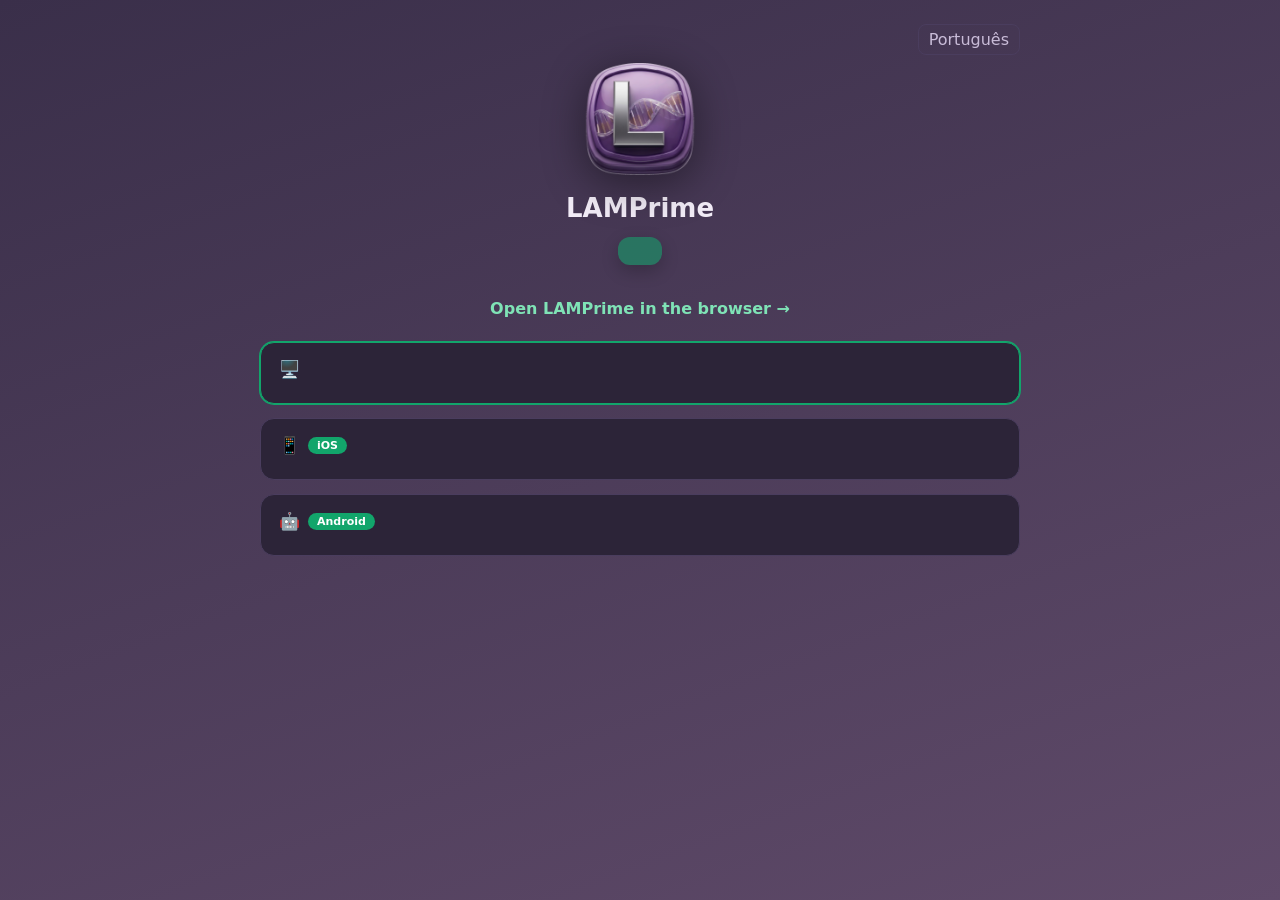
<file: install_LAMPrime.html>
<!DOCTYPE html>
<html lang="en">
<head>
  <meta charset="utf-8">
  <meta name="viewport" content="width=device-width, initial-scale=1">
  <title>Install LAMPrime</title>
  <meta name="description" content="Install LAMPrime as an app on Windows, macOS, iOS, Android or Linux — one click, works offline, no store needed.">
  <link rel="manifest" href="manifest.webmanifest">
  <meta name="theme-color" content="#5f4a69">
  <link rel="icon" href="icons/favicon-32.png" sizes="32x32" type="image/png">
  <link rel="apple-touch-icon" href="icons/apple-touch-icon-180.png">
  <meta name="apple-mobile-web-app-capable" content="yes">
  <meta name="apple-mobile-web-app-title" content="LAMPrime">
  <meta name="mobile-web-app-capable" content="yes">
  <style>
    :root{--bg:#3a2f4a;--bg2:#5f4a69;--card:#2c2438;--text:#f2ecf7;--muted:#c9bcd8;--accent:#12a56b;--border:#4a3d5e}
    *{box-sizing:border-box}
    body{margin:0;font-family:system-ui,-apple-system,"Segoe UI",Roboto,Arial,sans-serif;color:var(--text);
      background:linear-gradient(160deg,var(--bg),var(--bg2));min-height:100vh;padding:24px 16px}
    .wrap{max-width:760px;margin:0 auto}
    .hero{text-align:center;margin:8px 0 24px}
    .hero img{width:112px;height:112px;filter:drop-shadow(0 8px 22px rgba(0,0,0,.45))}
    h1{margin:14px 0 4px;font-size:26px}
    .sub{color:var(--muted);margin:0 0 8px;font-size:15px}
    .langbtn{background:transparent;border:1px solid var(--border);color:var(--muted);border-radius:8px;padding:5px 10px;cursor:pointer;font:inherit}
    .cta{display:inline-flex;gap:10px;align-items:center;background:var(--accent);color:#fff;border:none;
      border-radius:12px;padding:14px 22px;font-size:16px;font-weight:800;cursor:pointer;margin:10px 0;
      box-shadow:0 6px 18px rgba(0,0,0,.4)}
    .cta[disabled]{opacity:.55;cursor:default}
    .note{color:var(--muted);font-size:13px;margin:2px 0 18px}
    .cards{display:grid;gap:14px}
    .card{background:var(--card);border:1px solid var(--border);border-radius:14px;padding:16px 18px}
    .card.active{border-color:var(--accent);box-shadow:0 0 0 1px var(--accent)}
    .card h2{margin:0 0 8px;font-size:17px;display:flex;align-items:center;gap:8px}
    .card ol{margin:6px 0 0;padding-left:20px;line-height:1.6}
    .badge{font-size:11px;background:var(--accent);color:#fff;border-radius:20px;padding:2px 9px;font-weight:700}
    a{color:#7fe3b6}
    .foot{text-align:center;color:var(--muted);font-size:12px;margin-top:22px}
    kbd{background:#1c1726;border:1px solid var(--border);border-radius:5px;padding:1px 6px;font-size:12px}
    [data-lang]{display:none}
    .open{display:inline-block;margin-top:6px;color:#7fe3b6;font-weight:700;text-decoration:none}
  </style>
</head>
<body>
  <div class="wrap">
    <div style="text-align:right"><button class="langbtn" id="lang" type="button">Português</button></div>
    <div class="hero">
      <img src="icons/icon-512.png" alt="LAMPrime icon">
      <h1>LAMPrime</h1>
      <p class="sub" data-lang="en">Install the LAMP primer designer as an app — runs offline, keeps your sequences on your device.</p>
      <p class="sub" data-lang="pt">Instale o desenhador de primers LAMP como aplicativo — funciona offline e mantém suas sequências no seu dispositivo.</p>
      <div>
        <button class="cta" id="install" type="button" disabled>
          <span data-lang="en">Install app</span><span data-lang="pt">Instalar aplicativo</span>
        </button>
      </div>
      <p class="note" id="hint">
        <span data-lang="en">If the button is greyed out, use the manual steps for your platform below.</span>
        <span data-lang="pt">Se o botão estiver desabilitado, use os passos manuais da sua plataforma abaixo.</span>
      </p>
      <a class="open" href="LAMPrime_en.html" data-lang="en">Open LAMPrime in the browser →</a>
      <a class="open" href="LAMPrime.html" data-lang="pt">Abrir o LAMPrime no navegador →</a>
    </div>

    <div class="cards">
      <div class="card" id="c-desktop">
        <h2>🖥️ <span data-lang="en">Windows / macOS / Linux — Chrome or Edge</span><span data-lang="pt">Windows / macOS / Linux — Chrome ou Edge</span> <span class="badge" data-lang="en">desktop</span><span class="badge" data-lang="pt">desktop</span></h2>
        <ol data-lang="en">
          <li>Click <b>Install app</b> above, or the install icon (a small screen with a down-arrow) at the right of the address bar.</li>
          <li>Confirm <b>Install</b>. LAMPrime opens in its own window and gets a Start-menu / Launchpad entry.</li>
          <li>It works offline from then on.</li>
        </ol>
        <ol data-lang="pt">
          <li>Clique em <b>Instalar aplicativo</b> acima, ou no ícone de instalação (uma telinha com seta para baixo) à direita da barra de endereço.</li>
          <li>Confirme <b>Instalar</b>. O LAMPrime abre em janela própria e ganha atalho no menu Iniciar / Launchpad.</li>
          <li>A partir daí, funciona offline.</li>
        </ol>
      </div>

      <div class="card" id="c-ios">
        <h2>📱 <span data-lang="en">iPhone / iPad — Safari</span><span data-lang="pt">iPhone / iPad — Safari</span> <span class="badge">iOS</span></h2>
        <ol data-lang="en">
          <li>Open this page in <b>Safari</b> (not Chrome).</li>
          <li>Tap the <b>Share</b> button (the square with an up-arrow).</li>
          <li>Choose <b>Add to Home Screen</b>, then <b>Add</b>. The LAMPrime icon appears on your Home Screen.</li>
        </ol>
        <ol data-lang="pt">
          <li>Abra esta página no <b>Safari</b> (não no Chrome).</li>
          <li>Toque no botão <b>Compartilhar</b> (o quadrado com seta para cima).</li>
          <li>Escolha <b>Adicionar à Tela de Início</b> e depois <b>Adicionar</b>. O ícone do LAMPrime aparece na tela inicial.</li>
        </ol>
      </div>

      <div class="card" id="c-android">
        <h2>🤖 <span data-lang="en">Android — Chrome</span><span data-lang="pt">Android — Chrome</span> <span class="badge">Android</span></h2>
        <ol data-lang="en">
          <li>Tap <b>Install app</b> above, or open the <kbd>⋮</kbd> menu.</li>
          <li>Choose <b>Install app</b> / <b>Add to Home screen</b>, then confirm.</li>
        </ol>
        <ol data-lang="pt">
          <li>Toque em <b>Instalar aplicativo</b> acima, ou abra o menu <kbd>⋮</kbd>.</li>
          <li>Escolha <b>Instalar aplicativo</b> / <b>Adicionar à tela inicial</b> e confirme.</li>
        </ol>
      </div>
    </div>

    <p class="foot">
      <span data-lang="en">No app store, no account, no download of an installer. LAMPrime keeps working with no network after the first visit.</span>
      <span data-lang="pt">Sem loja de aplicativos, sem conta, sem baixar instalador. O LAMPrime continua funcionando sem internet após a primeira visita.</span>
    </p>
  </div>

  <script>
    // idioma: detecta e permite alternar
    function setLang(l){
      document.documentElement.lang = l;
      document.querySelectorAll('[data-lang]').forEach(el=>{ el.style.display = (el.getAttribute('data-lang')===l)?'':'none'; });
      document.getElementById('lang').textContent = (l==='pt')?'English':'Português';
    }
    setLang((navigator.language||'en').toLowerCase().startsWith('pt')?'pt':'en');
    document.getElementById('lang').onclick = ()=> setLang(document.documentElement.lang==='pt'?'en':'pt');

    // destaca a plataforma detectada
    const ua = navigator.userAgent;
    let id = 'c-desktop';
    if(/iPhone|iPad|iPod/i.test(ua) || (navigator.platform==='MacIntel' && navigator.maxTouchPoints>1)) id='c-ios';
    else if(/Android/i.test(ua)) id='c-android';
    const card = document.getElementById(id); if(card) card.classList.add('active');

    // botão de instalação nativo (Chrome/Edge/Android)
    let deferred;
    const btn = document.getElementById('install');
    window.addEventListener('beforeinstallprompt', (e)=>{ e.preventDefault(); deferred=e; btn.disabled=false; });
    btn.addEventListener('click', async ()=>{ if(!deferred) return; btn.disabled=true; deferred.prompt(); await deferred.userChoice; deferred=null; });
    window.addEventListener('appinstalled', ()=>{ btn.disabled=true; document.getElementById('hint').textContent='✓ Installed'; });

    // registra o service worker (offline)
    if('serviceWorker' in navigator){ navigator.serviceWorker.register('sw.js').catch(()=>{}); }
  </script>
</body>
</html>
</file>
